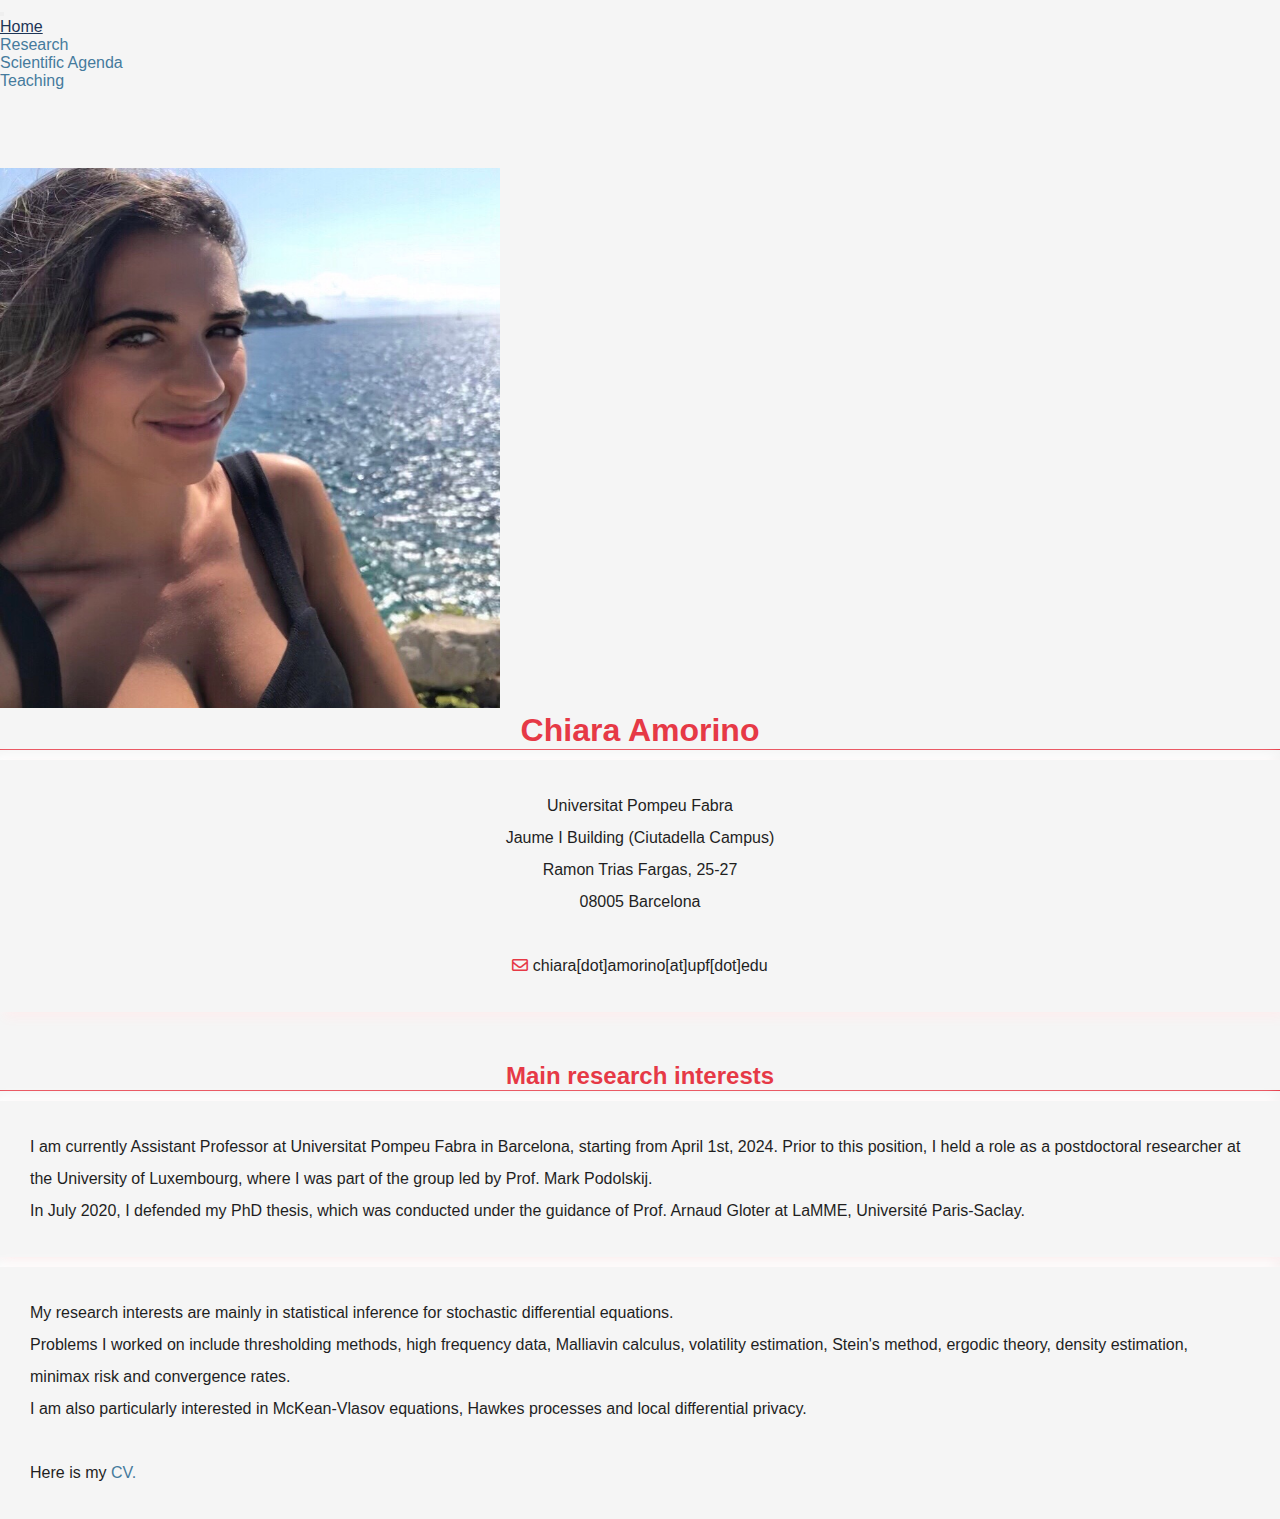
<file: index.html>
<!doctype html>
<html lang="en">
<head>
    <!-- Required meta tags -->
    <meta charset="utf-8">
    <meta name="viewport" content="width=device-width, initial-scale=1">

    <!-- keywords -->
    <meta content="Chiara Amorino Math" name="description">
    <meta content="math, phd, mathematics, Paris, Luxembourg" name="keyword">

    <!-- Bootstrap CSS -->
    <link href="https://cdn.jsdelivr.net/npm/bootstrap@5.0.0-beta3/dist/css/bootstrap.min.css" rel="stylesheet" integrity="sha384-eOJMYsd53ii+scO/bJGFsiCZc+5NDVN2yr8+0RDqr0Ql0h+rP48ckxlpbzKgwra6" crossorigin="anonymous">

    <!-- style -->
    <link rel="stylesheet" href="https://cdnjs.cloudflare.com/ajax/libs/font-awesome/5.13.0/css/all.min.css">
    <link href="style.css" rel="stylesheet" type="text/css">

    <title>Chiara Amorino</title>

</head>

<body>

<nav class="navbar navbar-expand-lg navbar-light bg-light">
    <div class="container-fluid">
        <button class="navbar-toggler" type="button" data-bs-toggle="collapse" data-bs-target="#navbarNav" aria-controls="navbarNav" aria-expanded="false" aria-label="Toggle navigation">
            <span class="navbar-toggler-icon"></span>
        </button>
        <div class="collapse navbar-collapse" id="navbarNav">
            <ul class="navbar-nav">
                <li class="nav-item">
                    <a class="nav-link active" aria-current="page" href="index.html">Home</a>
                </li>
                <li class="nav-item">
                    <a class="nav-link" href="research.html">Research</a>
                </li>
                <li class="nav-item">
                    <a class="nav-link" href="agenda.html">Scientific Agenda</a>
                </li>
                <li class="nav-item">
                    <a class="nav-link" href="teaching.html">Teaching</a>
                </li>
            </ul>
        </div>
    </div>
</nav>

<div class="container mt-50">
    <div class="row">
        <div class="col-xl-6 col-xs-12">
            <h1 class="transition-border min-title">Chiara Amorino</h1>
            <img class="mt-50" src="img/profile-pic.JPG" alt="profile picture">
        </div>
        <div class="col-xl-6 col-xs-12">
            <h1 class="transition-border max-title">Chiara Amorino</h1>
            <p class="box-shadow-description" style="text-align: center">Universitat Pompeu Fabra<br>
                Jaume I Building (Ciutadella Campus) <br>
                Ramon Trias Fargas, 25-27 <br>
                08005 Barcelona
                <br><br>
                <i class="far fa-envelope" id="mail"></i> chiara[dot]amorino[at]upf[dot]edu
            </p>

            <div class="mt-50"></div>
            <h2 class="transition transition-border">Main research interests</h2>
            <p class="box-shadow">I am currently Assistant Professor at Universitat Pompeu Fabra in Barcelona, starting from April 1st, 2024. Prior to this position, I held a role as a postdoctoral researcher at the University of Luxembourg, where I was part of the group led by Prof. Mark Podolskij. <br>
                In July 2020, I defended my PhD thesis, which was conducted under the guidance of Prof. Arnaud Gloter at LaMME, Université Paris-Saclay.</p>
            <p class="box-shadow">
                My research interests are mainly in statistical inference for stochastic differential equations. <br>Problems I worked on include thresholding methods, high frequency data, Malliavin calculus,
                volatility estimation, Stein's method, ergodic theory, density estimation, minimax risk and
                convergence rates.<br>
                I am also particularly interested in McKean-Vlasov equations, Hawkes processes and local differential privacy.
                <br><br>Here is my <a rel="nofollow" href="doc/cv.pdf" target="_blank">CV.</a>
            </p>
        </div>
    </div>
</div>

<script src="https://cdn.jsdelivr.net/npm/@popperjs/core@2.9.1/dist/umd/popper.min.js" integrity="sha384-SR1sx49pcuLnqZUnnPwx6FCym0wLsk5JZuNx2bPPENzswTNFaQU1RDvt3wT4gWFG" crossorigin="anonymous"></script>
<script src="https://cdn.jsdelivr.net/npm/bootstrap@5.0.0-beta3/dist/js/bootstrap.min.js" integrity="sha384-j0CNLUeiqtyaRmlzUHCPZ+Gy5fQu0dQ6eZ/xAww941Ai1SxSY+0EQqNXNE6DZiVc" crossorigin="anonymous"></script>

</body>
</html>
</file>
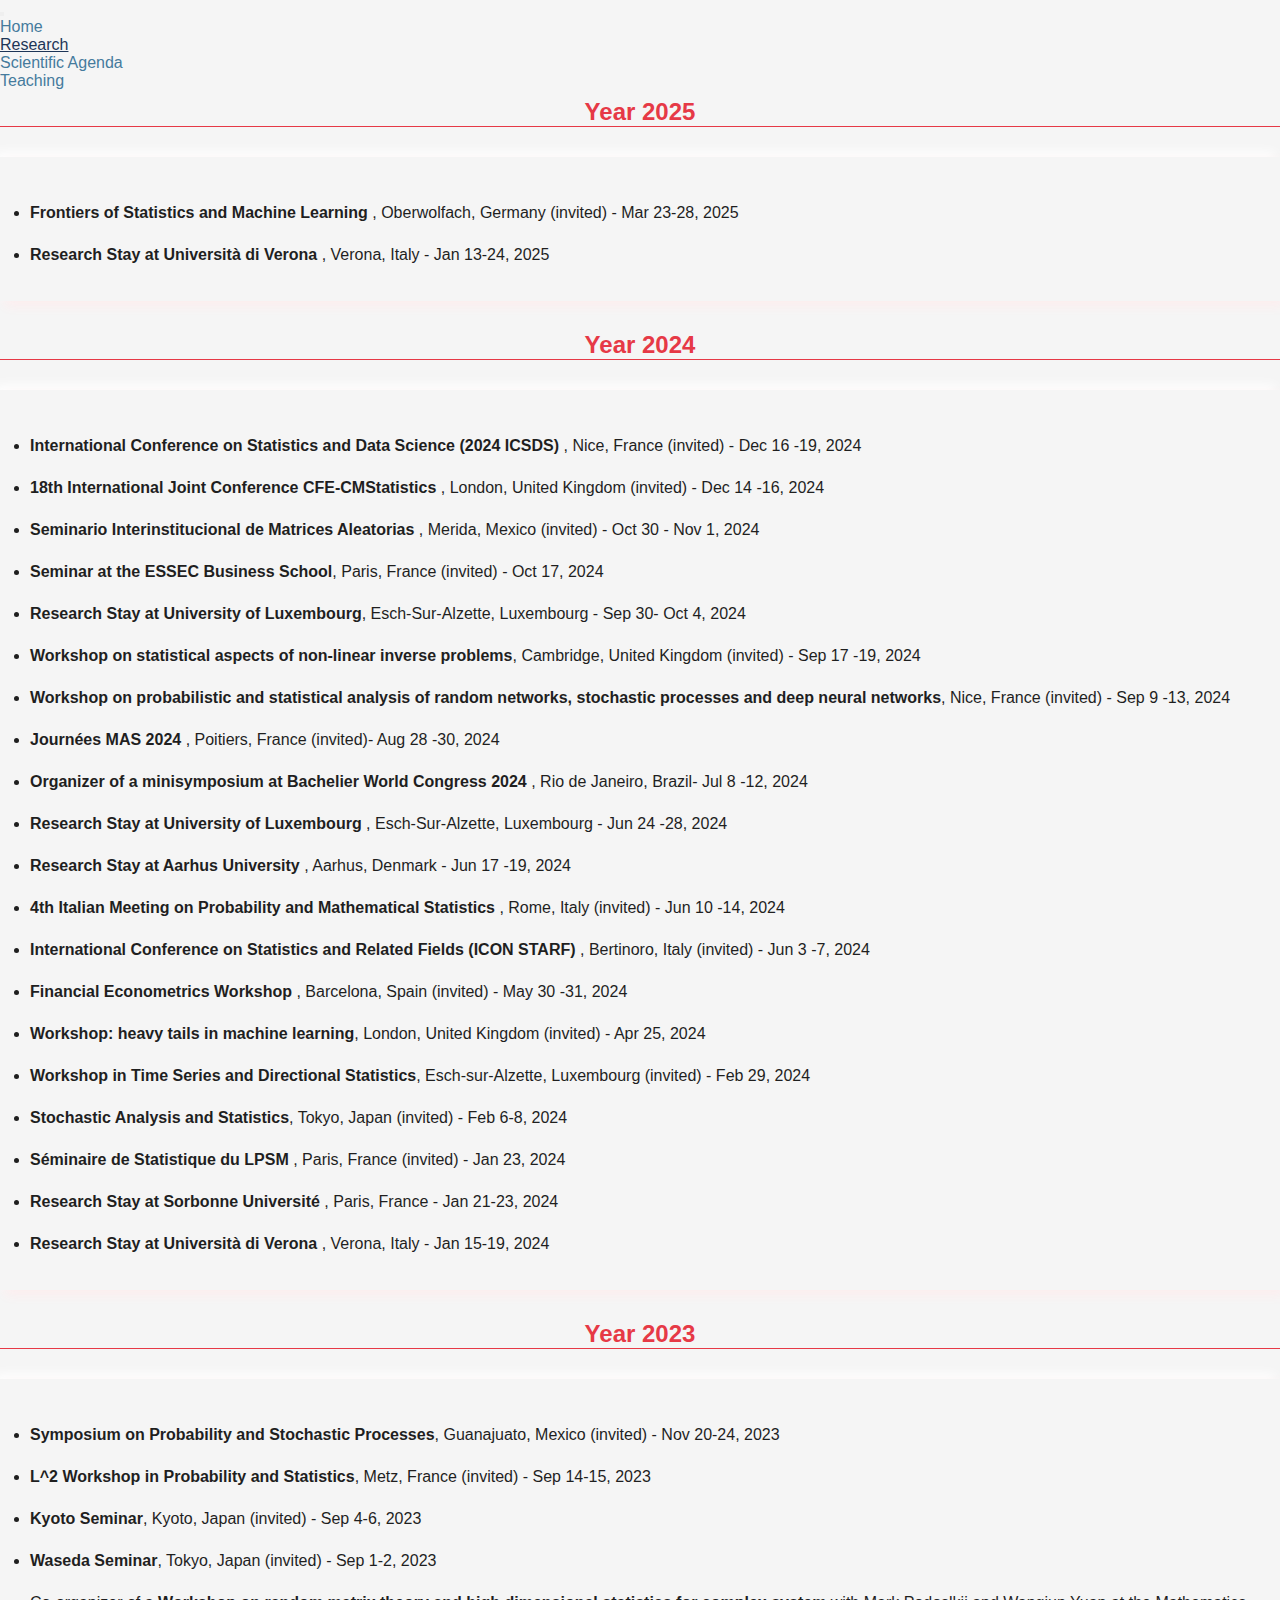
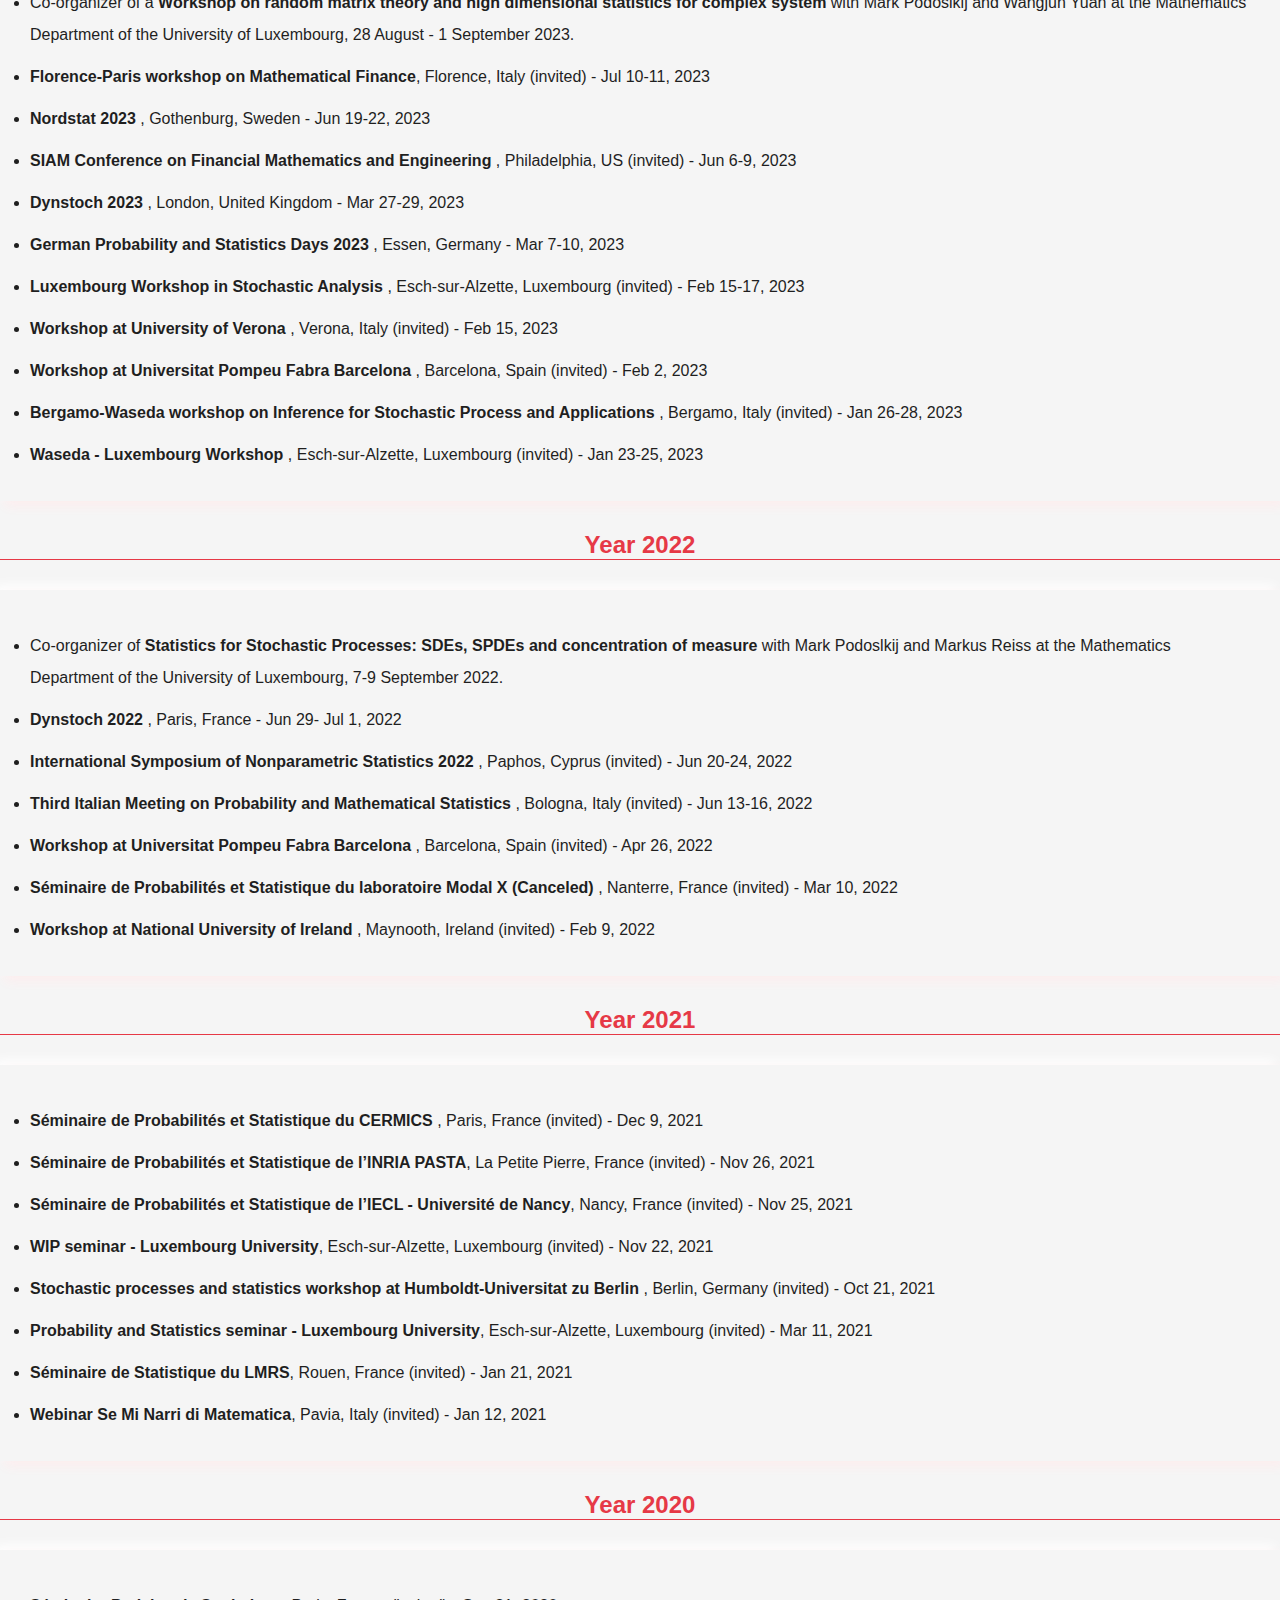
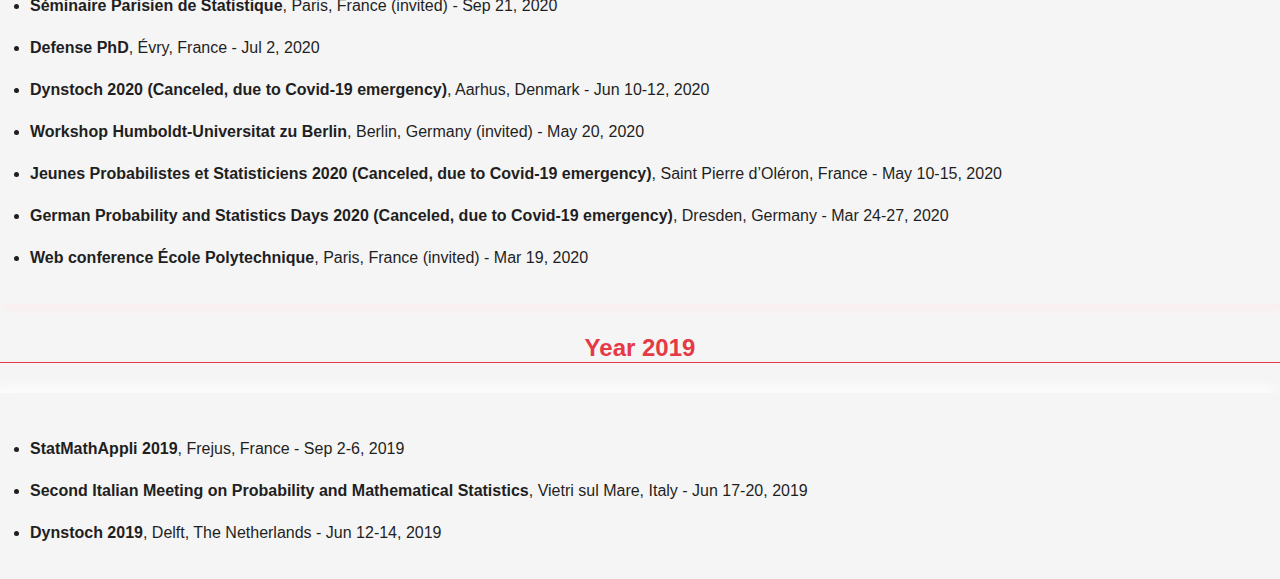
<file: agenda.html>
<!DOCTYPE html>
<html lang="en">
<head>
    <!-- Required meta tags -->
    <meta charset="utf-8">
    <meta name="viewport" content="width=device-width, initial-scale=1">

    <!-- keywords -->
    <meta content="Chiara Amorino Math" name="description">
    <meta content="math, phd, mathematics, Paris, Luxembourg" name="keyword">

    <!-- Bootstrap CSS -->
    <link href="https://cdn.jsdelivr.net/npm/bootstrap@5.0.0-beta3/dist/css/bootstrap.min.css" rel="stylesheet" integrity="sha384-eOJMYsd53ii+scO/bJGFsiCZc+5NDVN2yr8+0RDqr0Ql0h+rP48ckxlpbzKgwra6" crossorigin="anonymous">

    <!-- style -->
    <link rel="stylesheet" href="https://cdnjs.cloudflare.com/ajax/libs/font-awesome/5.13.0/css/all.min.css">
    <link href="style.css" rel="stylesheet" type="text/css">

    <title>Chiara Amorino</title>

</head>
<body>

<nav class="navbar navbar-expand-lg navbar-light bg-light">
    <div class="container-fluid">
        <a class="navbar-brand" href="index.html">Chiara Amorino</a>
        <button class="navbar-toggler" type="button" data-bs-toggle="collapse" data-bs-target="#navbarNav" aria-controls="navbarNav" aria-expanded="false" aria-label="Toggle navigation">
            <span class="navbar-toggler-icon"></span>
        </button>
        <div class="collapse navbar-collapse" id="navbarNav">
            <ul class="navbar-nav">
                <li class="nav-item">
                    <a class="nav-link" aria-current="page" href="index.html">Home</a>
                </li>
                <li class="nav-item">
                    <a class="nav-link active" href="research.html">Research</a>
                </li>
                <li class="nav-item">
                    <a class="nav-link" href="agenda.html">Scientific Agenda</a>
                </li>
                <li class="nav-item">
                    <a class="nav-link" href="teaching.html">Teaching</a>
                </li>
            </ul>
        </div>
    </div>
</nav>

<div class="container mt-30">
    <div class="row">
        <div class="col-lg-12">
            <h2 class="transition-slow transition-border">Year 2025</h2>
            <ul class="list box-shadow mt-30">
                <li><strong>Frontiers of Statistics and Machine Learning </strong>, Oberwolfach, Germany (invited) - Mar 23-28, 2025</li>
                <li><strong>Research Stay at Università di Verona </strong>, Verona, Italy - Jan 13-24, 2025</li>
            </ul>
        </div>
    </div>
</div>


<div class="container mt-30">
    <div class="row">
        <div class="col-lg-12">
            <h2 class="transition-slow transition-border">Year 2024</h2>
            <ul class="list box-shadow mt-30">
                <li><strong> International Conference on Statistics and Data Science (2024 ICSDS) </strong>, Nice, France (invited) - Dec 16 -19, 2024</li>  
                <li><strong> 18th International Joint Conference CFE-CMStatistics </strong>, London, United Kingdom (invited) - Dec 14 -16, 2024</li> 
                <li><strong> Seminario Interinstitucional de Matrices Aleatorias </strong>, Merida, Mexico (invited) - Oct 30 - Nov 1, 2024</li> 
                <li><strong> Seminar at the ESSEC Business School</strong>, Paris, France (invited) - Oct 17, 2024</li> 
                <li><strong> Research Stay at University of Luxembourg</strong>, Esch-Sur-Alzette, Luxembourg - Sep 30- Oct 4, 2024</li> 
                <li><strong> Workshop on statistical aspects of non-linear inverse problems</strong>, Cambridge, United Kingdom (invited) - Sep 17 -19, 2024</li>  
                <li><strong> Workshop on probabilistic and statistical analysis of random networks, stochastic processes and deep neural networks</strong>, Nice, France (invited) - Sep 9 -13, 2024</li>  
                <li><strong>Journées MAS 2024 </strong>, Poitiers, France (invited)- Aug 28 -30, 2024</li>  
                <li><strong>Organizer of a minisymposium at Bachelier World Congress 2024 </strong>, Rio de Janeiro, Brazil- Jul 8 -12, 2024</li>  
                <li><strong>Research Stay at University of Luxembourg </strong>, Esch-Sur-Alzette, Luxembourg - Jun 24 -28, 2024</li>  
                <li><strong>Research Stay at Aarhus University </strong>, Aarhus, Denmark - Jun 17 -19, 2024</li>  
                <li><strong>4th Italian Meeting on Probability and Mathematical Statistics </strong>, Rome, Italy (invited) - Jun 10 -14, 2024</li>  
                <li><strong>International Conference on Statistics and Related Fields (ICON STARF) </strong>, Bertinoro, Italy (invited) - Jun 3 -7, 2024</li>  
                <li><strong>Financial Econometrics Workshop </strong>, Barcelona, Spain (invited) - May 30 -31, 2024</li>  
                <li><strong>Workshop: heavy tails in machine learning</strong>, London, United Kingdom (invited) - Apr 25, 2024</li>  
                <li><strong>Workshop in Time Series and Directional Statistics</strong>, Esch-sur-Alzette, Luxembourg (invited) - Feb 29, 2024</li>  
                <li><strong>Stochastic Analysis and Statistics</strong>, Tokyo, Japan (invited) - Feb 6-8, 2024</li>
                <li><strong>Séminaire de Statistique du LPSM </strong>, Paris, France (invited) - Jan 23, 2024</li>
                <li><strong>Research Stay at Sorbonne Université </strong>, Paris, France - Jan 21-23, 2024</li>
                <li><strong>Research Stay at Università di Verona </strong>, Verona, Italy - Jan 15-19, 2024</li>
            </ul>
        </div>
    </div>
</div>

<div class="container mt-30">
    <div class="row">
        <div class="col-lg-12">
            <h2 class="transition-slow transition-border">Year 2023</h2>
            <ul class="list box-shadow mt-30">
                <li><strong>Symposium on Probability and Stochastic Processes</strong>, Guanajuato, Mexico (invited) - Nov 20-24, 2023</li>
                <li><strong>L^2 Workshop in Probability and Statistics</strong>, Metz, France (invited) - Sep 14-15, 2023</li>
                <li><strong>Kyoto Seminar</strong>, Kyoto, Japan (invited) - Sep 4-6, 2023</li>
                <li><strong>Waseda Seminar</strong>, Tokyo, Japan (invited) - Sep 1-2, 2023</li>  
                <li>Co-organizer of a <strong>Workshop on random matrix theory and high dimensional statistics for complex system </strong>
                     with Mark Podoslkij and Wangjun Yuan at the Mathematics Department of the University of Luxembourg, 28 August - 1 September 2023.</li>
                <li><strong>Florence-Paris workshop on Mathematical Finance</strong>, Florence, Italy (invited) - Jul 10-11, 2023</li>
                <li><strong>Nordstat 2023 </strong>, Gothenburg, Sweden - Jun 19-22, 2023</li>         
                <li><strong>SIAM Conference on Financial Mathematics and Engineering </strong>, Philadelphia, US (invited) - Jun 6-9, 2023</li>
                <li><strong>Dynstoch 2023 </strong>, London, United Kingdom - Mar 27-29, 2023</li>
                <li><strong>German Probability and Statistics Days 2023 </strong>, Essen, Germany - Mar 7-10, 2023</li>
                <li><strong>Luxembourg Workshop in Stochastic Analysis </strong>, Esch-sur-Alzette, Luxembourg (invited) - Feb 15-17, 2023</li>
                <li><strong>Workshop at University of Verona </strong>, Verona, Italy (invited) - Feb 15, 2023</li>
                <li><strong>Workshop at Universitat Pompeu Fabra Barcelona </strong>, Barcelona, Spain (invited) - Feb 2, 2023</li>
                <li><strong>Bergamo-Waseda workshop on Inference for Stochastic Process and Applications </strong>, Bergamo, Italy (invited) - Jan 26-28, 2023</li>
                <li><strong>Waseda - Luxembourg Workshop </strong>, Esch-sur-Alzette, Luxembourg (invited) - Jan 23-25, 2023</li>
            </ul>
        </div>
    </div>
</div>


<div class="container mt-30">
    <div class="row">
        <div class="col-lg-12">
            <h2 class="transition-slow transition-border">Year 2022</h2>
            <ul class="list box-shadow mt-30">
                <li>Co-organizer of <strong>Statistics for Stochastic Processes: SDEs, SPDEs and concentration of measure </strong> 
                    with Mark Podoslkij and Markus Reiss at the Mathematics Department of the University of Luxembourg, 7-9 September 2022.</li>
                <li><strong>Dynstoch 2022 </strong>, Paris, France - Jun 29- Jul 1, 2022</li>
                <li><strong>International Symposium of Nonparametric Statistics 2022 </strong>, Paphos, Cyprus (invited) - Jun 20-24, 2022</li>
                <li><strong>Third Italian Meeting on Probability and Mathematical Statistics </strong>, Bologna, Italy (invited) - Jun 13-16, 2022</li>
                <li><strong>Workshop at Universitat Pompeu Fabra Barcelona </strong>, Barcelona, Spain (invited) - Apr 26, 2022</li>
                <li><strong>Séminaire de Probabilités et Statistique du laboratoire Modal X (Canceled) </strong>, Nanterre, France (invited) - Mar 10, 2022</li>
                <li><strong>Workshop at National University of Ireland </strong>, Maynooth, Ireland (invited) - Feb 9, 2022</li>
            </ul>
        </div>
    </div>
</div>


<div class="container mt-30">
    <div class="row">
        <div class="col-lg-12">
            <h2 class="transition-slow transition-border">Year 2021</h2>
            <ul class="list box-shadow mt-30">
                <li><strong>Séminaire de Probabilités et Statistique du CERMICS </strong>, Paris, France (invited) - Dec 9, 2021</li>
                <li><strong>Séminaire de Probabilités et Statistique de l’INRIA PASTA</strong>, La Petite Pierre, France (invited) - Nov 26, 2021</li>
                <li><strong>Séminaire de Probabilités et Statistique de l’IECL - Université de Nancy</strong>, Nancy, France (invited) - Nov 25, 2021</li>
                <li><strong>WIP seminar - Luxembourg University</strong>, Esch-sur-Alzette, Luxembourg (invited) - Nov 22, 2021</li>
                <li><strong>Stochastic processes and statistics workshop at Humboldt-Universitat zu
                    Berlin </strong>, Berlin, Germany (invited) - Oct 21, 2021</li>
                <li><strong>Probability and Statistics seminar - Luxembourg University</strong>, Esch-sur-Alzette, Luxembourg (invited) - Mar 11, 2021</li>
                <li><strong>Séminaire de Statistique du LMRS</strong>, Rouen, France (invited) - Jan 21, 2021</li>
                <li><strong>Webinar Se Mi Narri di Matematica</strong>, Pavia, Italy (invited) - Jan 12, 2021</li>
            </ul>
        </div>
    </div>
</div>


<div class="container mt-30">
    <div class="row">
        <div class="col-lg-12">
            <h2 class="transition-slow transition-border">Year 2020</h2>
            <ul class="list box-shadow mt-30">
                <li><strong>Séminaire Parisien de Statistique</strong>, Paris, France (invited) - Sep 21, 2020</li>
                <li><strong>Defense PhD</strong>, Évry, France - Jul 2, 2020</li>
                <li><strong>Dynstoch 2020 (Canceled, due to Covid-19 emergency)</strong>, Aarhus, Denmark - Jun 10-12, 2020</li>
                <li><strong>Workshop Humboldt-Universitat zu Berlin</strong>, Berlin, Germany (invited) - May 20, 2020</li>
                <li><strong>Jeunes Probabilistes et Statisticiens 2020 (Canceled, due to Covid-19 emergency)</strong>, Saint Pierre d’Oléron, France - May 10-15, 2020</li>
                <li><strong>German Probability and Statistics Days 2020 (Canceled, due to Covid-19 emergency)</strong>, Dresden, Germany - Mar 24-27, 2020</li>
                <li><strong>Web conference École Polytechnique</strong>, Paris, France (invited) - Mar 19, 2020</li>
            </ul>
        </div>
    </div>
</div>


<div class="container mt-30">
    <div class="row">
        <div class="col-lg-12">
            <h2 class="transition-slow transition-border">Year 2019</h2>
            <ul class="list box-shadow mt-30">
                <li><strong>StatMathAppli 2019</strong>, Frejus, France - Sep 2-6, 2019</li>
                <li><strong>Second Italian Meeting on Probability and Mathematical Statistics</strong>, Vietri sul Mare, Italy - Jun 17-20, 2019</li>
                <li><strong>Dynstoch 2019</strong>, Delft, The Netherlands - Jun 12-14, 2019</li>
            </ul>
        </div>
    </div>
</div>






<script src="https://cdn.jsdelivr.net/npm/@popperjs/core@2.9.1/dist/umd/popper.min.js" integrity="sha384-SR1sx49pcuLnqZUnnPwx6FCym0wLsk5JZuNx2bPPENzswTNFaQU1RDvt3wT4gWFG" crossorigin="anonymous"></script>
<script src="https://cdn.jsdelivr.net/npm/bootstrap@5.0.0-beta3/dist/js/bootstrap.min.js" integrity="sha384-j0CNLUeiqtyaRmlzUHCPZ+Gy5fQu0dQ6eZ/xAww941Ai1SxSY+0EQqNXNE6DZiVc" crossorigin="anonymous"></script>

</body>
</html>
</file>
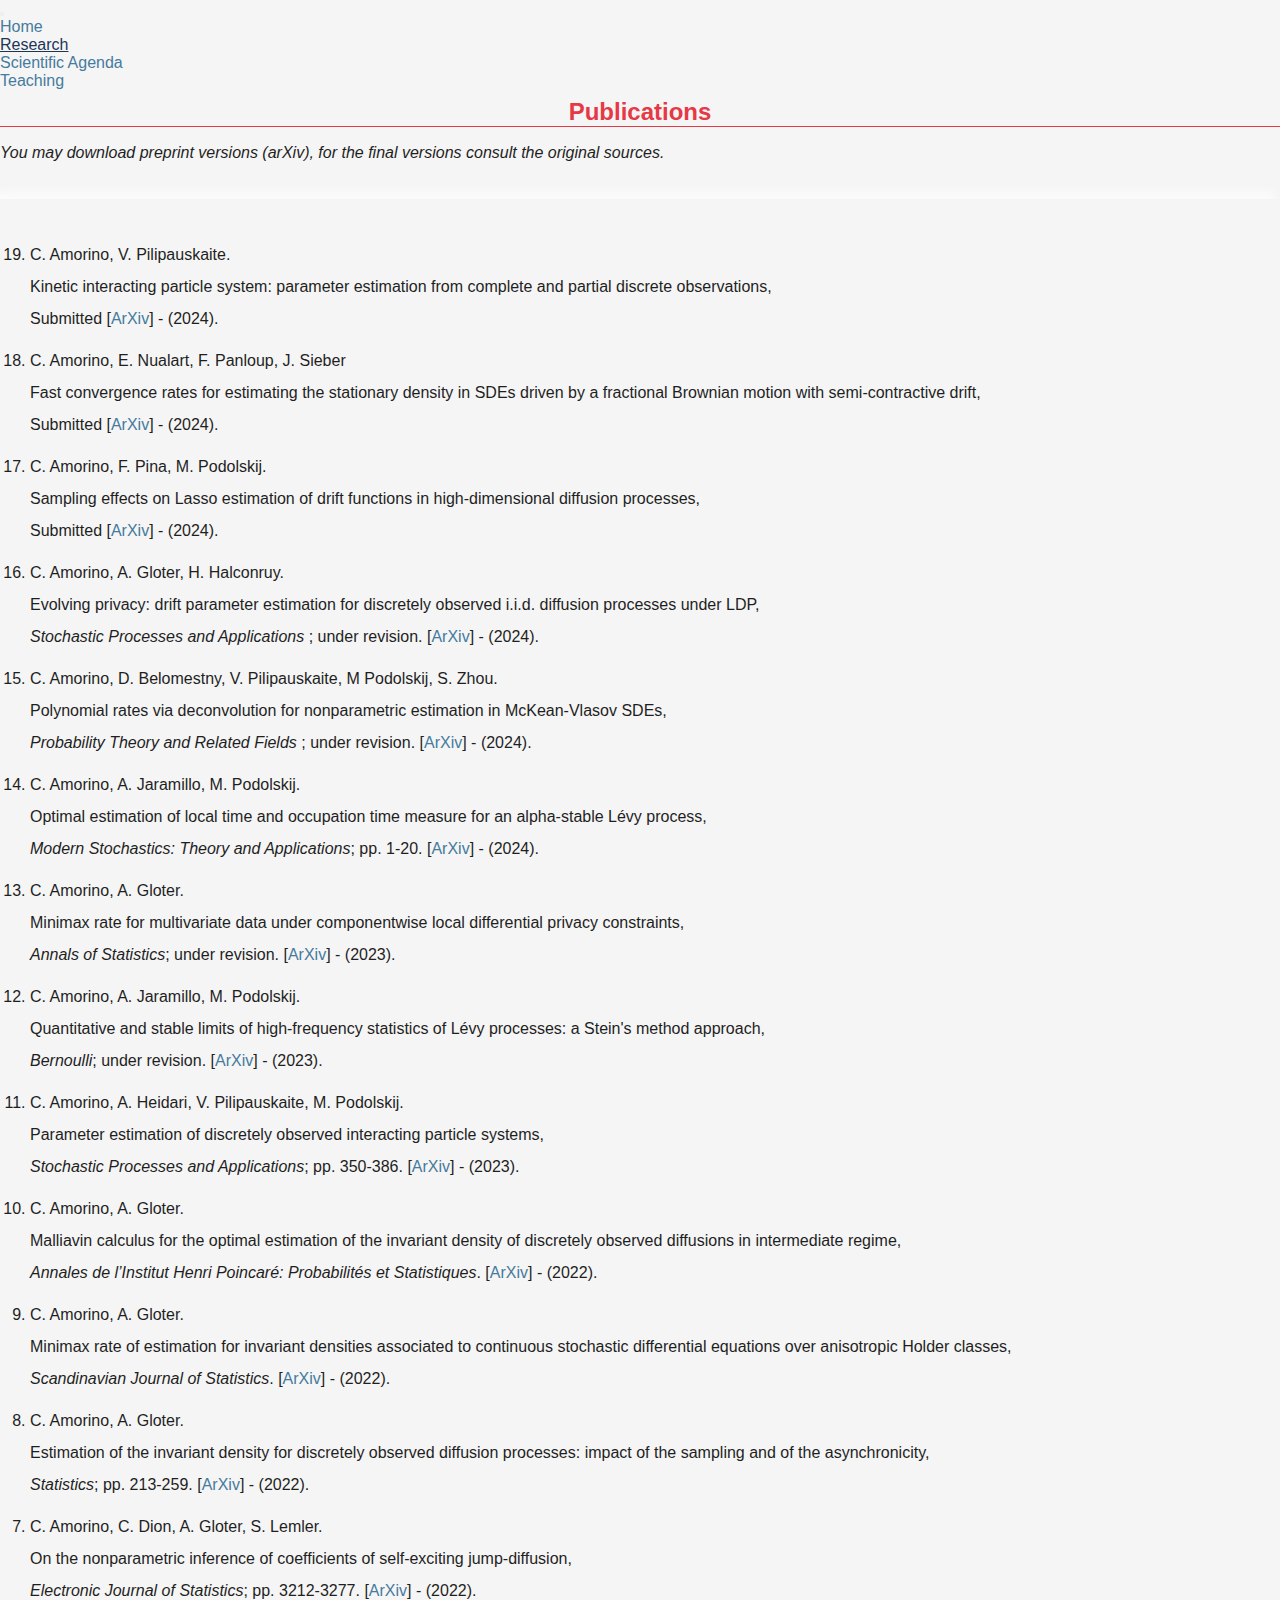
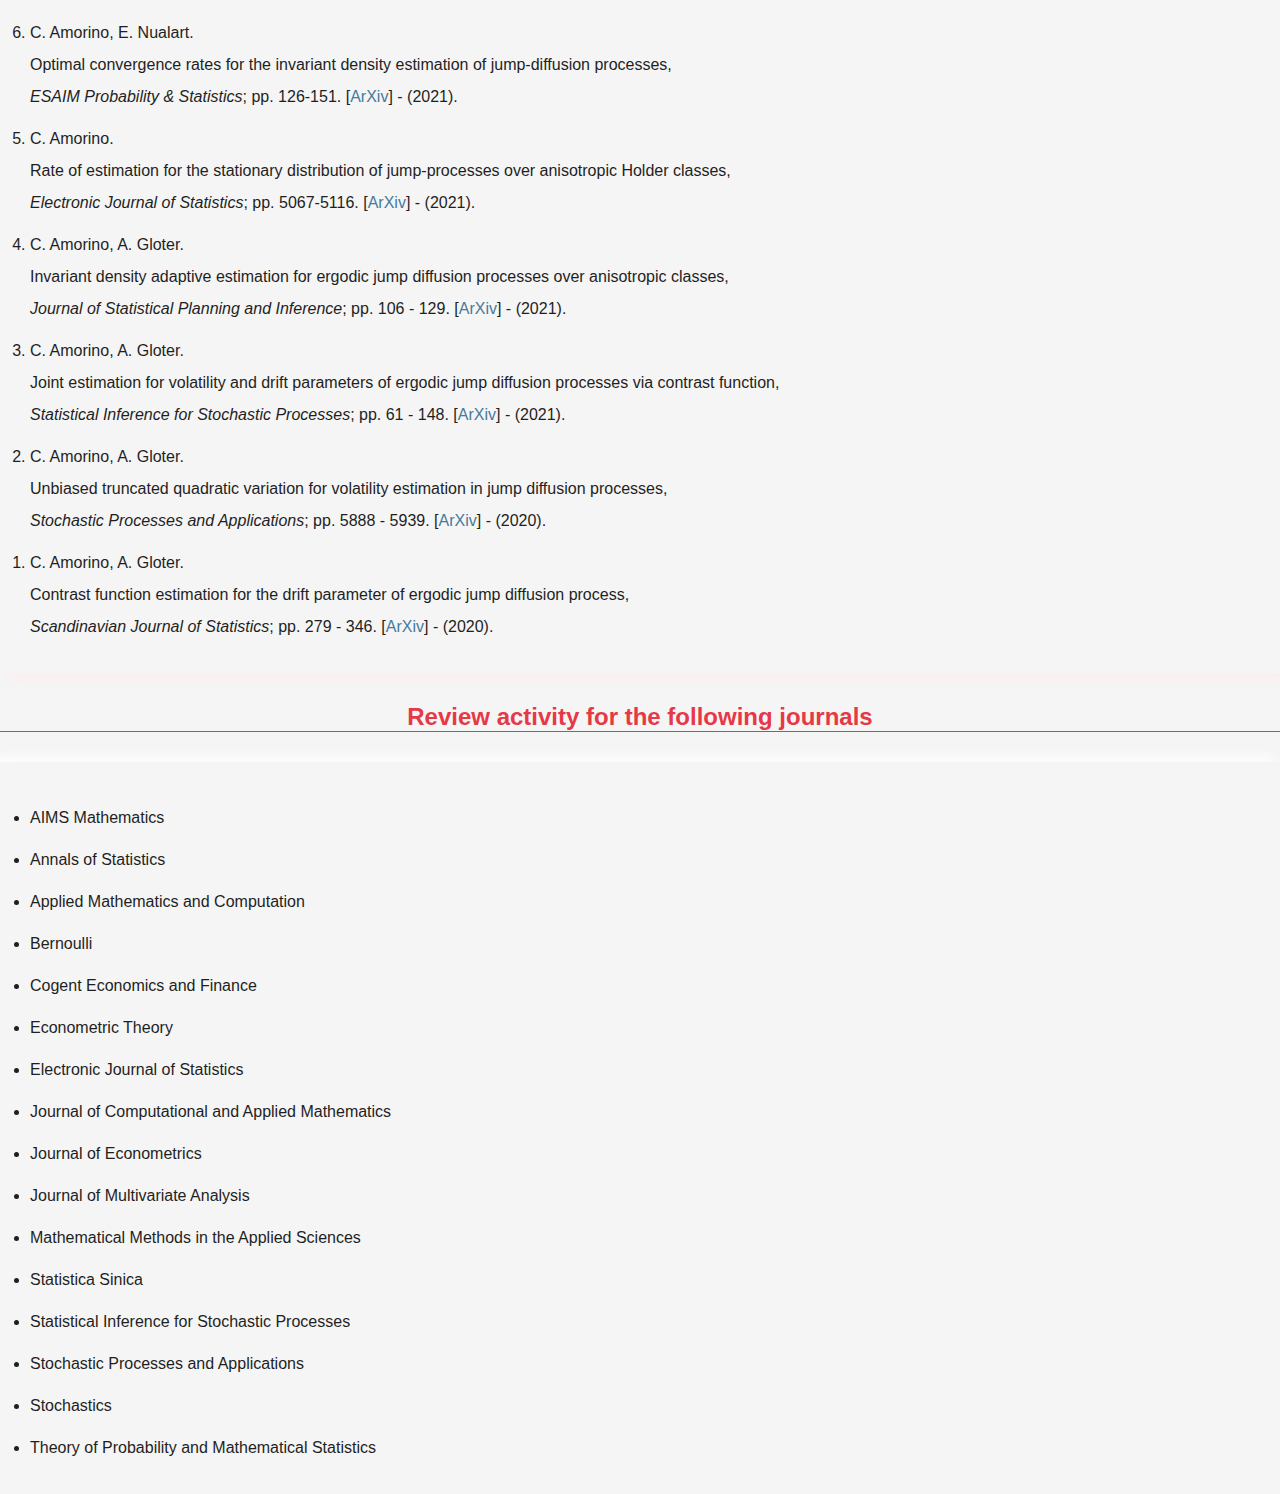
<file: research.html>
<!DOCTYPE html>
<html lang="en">
<head>
    <!-- Required meta tags -->
    <meta charset="utf-8">
    <meta name="viewport" content="width=device-width, initial-scale=1">

    <!-- keywords -->
    <meta content="Chiara Amorino Math" name="description">
    <meta content="math, phd, mathematics, Paris, Luxembourg" name="keyword">

    <!-- Bootstrap CSS -->
    <link href="https://cdn.jsdelivr.net/npm/bootstrap@5.0.0-beta3/dist/css/bootstrap.min.css" rel="stylesheet" integrity="sha384-eOJMYsd53ii+scO/bJGFsiCZc+5NDVN2yr8+0RDqr0Ql0h+rP48ckxlpbzKgwra6" crossorigin="anonymous">

    <!-- style -->
    <link rel="stylesheet" href="https://cdnjs.cloudflare.com/ajax/libs/font-awesome/5.13.0/css/all.min.css">
    <link href="style.css" rel="stylesheet" type="text/css">

    <title>Chiara Amorino</title>

</head>
<body>

<nav class="navbar navbar-expand-lg navbar-light bg-light">
    <div class="container-fluid">
        <a class="navbar-brand" href="index.html">Chiara Amorino</a>
        <button class="navbar-toggler" type="button" data-bs-toggle="collapse" data-bs-target="#navbarNav" aria-controls="navbarNav" aria-expanded="false" aria-label="Toggle navigation">
            <span class="navbar-toggler-icon"></span>
        </button>
        <div class="collapse navbar-collapse" id="navbarNav">
            <ul class="navbar-nav">
                <li class="nav-item">
                    <a class="nav-link" aria-current="page" href="index.html">Home</a>
                </li>
                <li class="nav-item">
                    <a class="nav-link active" href="research.html">Research</a>
                </li>
                <li class="nav-item">
                    <a class="nav-link" href="agenda.html">Scientific Agenda</a>
                </li>
                <li class="nav-item">
                    <a class="nav-link" href="teaching.html">Teaching</a>
                </li>
            </ul>
        </div>
    </div>
</nav>

<div class="container mt-30">
    <div class="row">
        <div class="col-lg-12">
            <h2 class="transition-slow transition-border">Publications</h2>
            <p><em>You may download preprint versions (arXiv), for the final versions consult the original sources.</em></p>
            <ol class="list box-shadow mt-30" reversed>
                <li>C. Amorino, V. Pilipauskaite. <br> Kinetic interacting particle system: parameter
                    estimation from complete and partial discrete
                    observations, <br> Submitted
                    [<a rel="nofollow"
                                       href=""
                                       target="_blank">ArXiv</a>] - (2024).
                </li>

                <li>C. Amorino, E. Nualart, F. Panloup, J. Sieber <br> Fast convergence rates for estimating the stationary density
                    in SDEs driven by a fractional Brownian motion with semi-contractive drift, <br> Submitted 
                    [<a rel="nofollow"
                                       href="https://arxiv.org/pdf/2408.15904"
                                       target="_blank">ArXiv</a>] - (2024).
                </li>

                <li>C. Amorino, F. Pina, M. Podolskij. <br> Sampling effects on Lasso estimation of drift functions in high-dimensional diffusion 
                    processes, <br> Submitted 
                    [<a rel="nofollow"
                                       href="https://arxiv.org/pdf/2408.08638"
                                       target="_blank">ArXiv</a>] - (2024).
                </li>

                <li>C. Amorino, A. Gloter, H. Halconruy. <br> Evolving privacy: drift parameter estimation for discretely observed i.i.d. 
                    diffusion processes under LDP, <br> <em> Stochastic Processes and Applications </em>; under revision. 
                    [<a rel="nofollow"
                                       href="https://arxiv.org/abs/2401.17829"
                                       target="_blank">ArXiv</a>] - (2024).
                </li>

                <li>C. Amorino, D. Belomestny, V. Pilipauskaite, M Podolskij, S. Zhou. <br> Polynomial rates via deconvolution for 
                    nonparametric estimation in McKean-Vlasov SDEs, <br>  <em> Probability Theory and Related Fields </em>; under revision.
                    [<a rel="nofollow"
                                       href="https://arxiv.org/pdf/2401.04667.pdf"
                                       target="_blank">ArXiv</a>] - (2024).
                </li>
                
                <li>C. Amorino, A. Jaramillo, M. Podolskij. <br> Optimal estimation of local time and occupation time measure for an alpha-stable Lévy process, <br> <em> Modern Stochastics: Theory and Applications</em>; pp. 1-20.
                    [<a rel="nofollow"
                                       href="https://arxiv.org/pdf/2210.07672.pdf"
                                       target="_blank">ArXiv</a>] - (2024).
                </li>


                <li>C. Amorino, A. Gloter. <br> Minimax rate for multivariate data under componentwise local
                    differential privacy constraints, <br> <em> Annals of Statistics</em>; under revision.
                    [<a rel="nofollow"
                                       href="https://arxiv.org/pdf/2305.10416.pdf"
                                       target="_blank">ArXiv</a>] - (2023).
                </li>

                <li>C. Amorino, A. Jaramillo, M. Podolskij. <br> Quantitative and stable limits of high-frequency statistics of Lévy processes: a Stein's method approach, <br> <em> Bernoulli</em>; under revision.
                    [<a rel="nofollow"
                                       href="https://arxiv.org/pdf/2302.05885.pdf"
                                       target="_blank">ArXiv</a>] - (2023).
                </li>


                <li>C. Amorino, A. Heidari, V. Pilipauskaite, M. Podolskij. <br> Parameter estimation of discretely observed interacting particle systems, <br> 
                    <em> Stochastic Processes and Applications</em>; pp. 350-386.
                    [<a rel="nofollow"
                                       href="https://arxiv.org/pdf/2208.11965.pdf"
                                       target="_blank">ArXiv</a>] - (2023).
                </li>


                <li>C. Amorino, A. Gloter. <br>Malliavin calculus for the optimal estimation of the invariant density of discretely observed diffusions in intermediate regime, 
                    <br> <em> Annales de l’Institut Henri Poincaré: Probabilités et Statistiques</em>. [<a rel="nofollow"
                                       href="https://arxiv.org/pdf/2208.03253.pdf"
                                       target="_blank">ArXiv</a>] - (2022).
                </li>
                <li>C. Amorino, A. Gloter. <br>Minimax rate of estimation for invariant densities associated to continuous stochastic differential
                     equations over anisotropic Holder classes, <br> <em> Scandinavian Journal of Statistics</em>. [<a rel="nofollow" href="https://arxiv.org/pdf/2110.02774.pdf" target="_blank">ArXiv</a>] - (2022).
                </li>

                <li>C. Amorino, A. Gloter. <br>Estimation of the invariant density for discretely observed
                    diffusion processes: impact of the sampling and of the asynchronicity, <br> <em> Statistics</em>; pp. 213-259. [<a rel="nofollow"
                                       href="https://arxiv.org/pdf/2203.01055.pdf"
                                       target="_blank">ArXiv</a>] - (2022).
                </li>

                <li>C. Amorino, C. Dion, A. Gloter, S. Lemler. <br>On the nonparametric inference of coefficients
                    of self-exciting jump-diffusion, <br> <em>Electronic Journal of Statistics</em>; pp. 3212-3277. [<a rel="nofollow" href="https://arxiv.org/pdf/2011.
12387.pdf" target="_blank">ArXiv</a>] - (2022).
                </li>

                <li>C. Amorino, E. Nualart. <br>Optimal convergence rates for the invariant density estimation
                    of jump-diffusion processes, <br> <em>ESAIM Probability & Statistics</em>; pp. 126-151. [<a rel="nofollow" href="https://hal.archives-ouvertes.fr/
hal-03111174/document" target="_blank">ArXiv</a>] - (2021).
                </li>
                <li>C. Amorino.<br> Rate of estimation for the stationary distribution of jump-processes over
                    anisotropic Holder classes, <br> <em>Electronic Journal of Statistics</em>; pp. 5067-5116. [<a rel="nofollow"
                                                               href="https://arxiv.org/pdf/2011.11994.pdf"
                                                               target="_blank">ArXiv</a>] - (2021).
                </li>
                <li>C. Amorino, A. Gloter. <br>Invariant density adaptive estimation for ergodic jump diffusion
                    processes over anisotropic classes, <br> <em>Journal of Statistical Planning and Inference</em>;
                    pp. 106 - 129. [<a rel="nofollow"
                                       href="https://arxiv.org/pdf/2001.07422.pdf"
                                       target="_blank">ArXiv</a>] - (2021).
                </li>
                <li>C. Amorino, A. Gloter. <br>Joint estimation for volatility and drift parameters of ergodic jump
                    diffusion processes via contrast function, <br> <em>Statistical Inference for Stochastic Processes</em>;
                    pp. 61 - 148. [<a rel="nofollow"
                                    href="https://arxiv.org/pdf/1910.11602.pdf"
                                    target="_blank">ArXiv</a>] - (2021).
                </li>
                <li>C. Amorino, A. Gloter. <br>Unbiased truncated quadratic variation for volatility estimation
                    in jump diffusion processes, <br> <em>Stochastic Processes and Applications</em>;
                    pp. 5888 - 5939. [<a rel="nofollow"
                                         href="https://arxiv.org/pdf/1904.10660.pdf"
                                         target="_blank">ArXiv</a>] - (2020).
                </li>
                <li>C. Amorino, A. Gloter. <br> Contrast function estimation for the drift parameter of ergodic
                    jump diffusion process, <br> <em>Scandinavian Journal of Statistics</em>;
                    pp. 279 - 346. [<a rel="nofollow"
                                    href="https://arxiv.org/pdf/1807.08965.pdf"
                                    target="_blank">ArXiv</a>] - (2020).
                </li>

            </ol>
        </div>
    </div>
</div>






<div class="container mt-30">
    <div class="row">
        <div class="col-lg-12">
            <h2 class="transition-slow transition-border">Review activity for the following journals</h2>
            <ul class="list box-shadow mt-30">
                
                <li>AIMS Mathematics</li>
                <li>Annals of Statistics</li>
                <li>Applied Mathematics and Computation</li>
                <li>Bernoulli</li>
                <li>Cogent Economics and Finance</li>
                <li>Econometric Theory</li>
                <li>Electronic Journal of Statistics</li>
                <li>Journal of Computational and Applied Mathematics</li> 
                <li>Journal of Econometrics</li> 
                <li>Journal of Multivariate Analysis</li> 
                <li>Mathematical Methods in the Applied Sciences</li>
                <li>Statistica Sinica</li>
                <li>Statistical Inference for Stochastic Processes</li>
                <li>Stochastic Processes and Applications</li> 
                <li>Stochastics</li> 
                <li>Theory of Probability and Mathematical Statistics</li> 
            </ul>
        </div>
    </div>
</div>



<script src="https://cdn.jsdelivr.net/npm/@popperjs/core@2.9.1/dist/umd/popper.min.js" integrity="sha384-SR1sx49pcuLnqZUnnPwx6FCym0wLsk5JZuNx2bPPENzswTNFaQU1RDvt3wT4gWFG" crossorigin="anonymous"></script>
<script src="https://cdn.jsdelivr.net/npm/bootstrap@5.0.0-beta3/dist/js/bootstrap.min.js" integrity="sha384-j0CNLUeiqtyaRmlzUHCPZ+Gy5fQu0dQ6eZ/xAww941Ai1SxSY+0EQqNXNE6DZiVc" crossorigin="anonymous"></script>

</body>
</html>
</file>
<file: style.css>
@import url('https://fonts.googleapis.com/css2?family=Poppins&display=swap');

body {
    font-family: Helvetica, serif;
    background-color: #f5f5f5;
    color: #1f1f1f;
}

* {
    margin: 0;
    padding: 0;
}

h1, h2, h3 {
    color: #E63946;
    text-align: center;
}

.min-title {display: none;}

img {
    width: 500px; /*mettere px*/
    height: 540px;
}

p {
    margin-top: 10px;
    line-height: 32px;
}

i {
    color: #E63946;
}

.mt-30 {
    margin-top: 30px;
}

.mt-50 {
    margin-top: 50px;
}

.list > li {
    padding-top: 10px;
    list-style-type: /* square */ ;
    line-height: 32px;
}

.box-shadow, .box-shadow-description {
    border-radius: 0;
    background: #f5f5f5;
    box-shadow:  5px 5px 11px #FDEDEE,
    -5px -5px 11px #fff;
    padding: 30px;
}

/*navbar*/

.navbar, .navbar-expand-lg, .navbar-light, .bg-light {
    background-color: #f5f5f5!important;
}

.nav-link, a {
    color: #457B9D!important;
    text-decoration: none;
}

.nav-link:hover, a:hover, .active {
    color: #1D3557!important;
    /*border-bottom: solid 1px #1D3557;*/
    text-decoration: underline;
}

.nav-item {
    padding-right: 10%;
}

.navbar-collapse {
    height: 50px;
}

.navbar-brand {
    display: none;
}

/*transition*/
@keyframes slideInFromLeft {
    0% {
        transform: translateX(20%);
    }
    100% {
        transform: translateX(0);
    }
}

.transition {
    animation: 0.8s ease-out 0s 1 slideInFromLeft;
    background: #f5f5f5
}

.transition-slow {
    animation: 1.2s ease-out 0s 1 slideInFromLeft;
    background: #f5f5f5;
}


.transition-border {
    border-bottom: solid 1px #E63946;
}

/*RESP*/

@media (min-width: 992px) and (max-width: 1199px) {
    img {margin-left: 25%; margin-top: 30px;}
    .min-title {display: block;}
    .max-title {display: none;}
    body {font-size: 1.1em;}
    .box-shadow-description {margin-top: 30px;}
}

@media (min-width: 768px) and (max-width: 992px) {
    img {margin-left: 15%; margin-top: 30px; width: 70%; height: 70%;}
    .min-title {display: block; margin-top: 30px;}
    .max-title {display: none;}
    body {font-size: 1.1em;}
    .box-shadow-description {margin-top: -50px;}
}

@media (min-width: 576px) and (max-width: 768px) {
    img {margin-left: 10%; margin-top: 30px; width: 80%; height: 75%;}
    .min-title {display: block; margin-top: 30px;}
    .max-title {display: none;}
    body {font-size: 1.1em;}
}

@media (max-width: 576px) {
    img {margin-left: 20%; margin-top: 30px; width: 60%; height: 70%;}
    .min-title {display: block; margin-top: 30px;}
    .max-title {display: none;}
}
</file>
